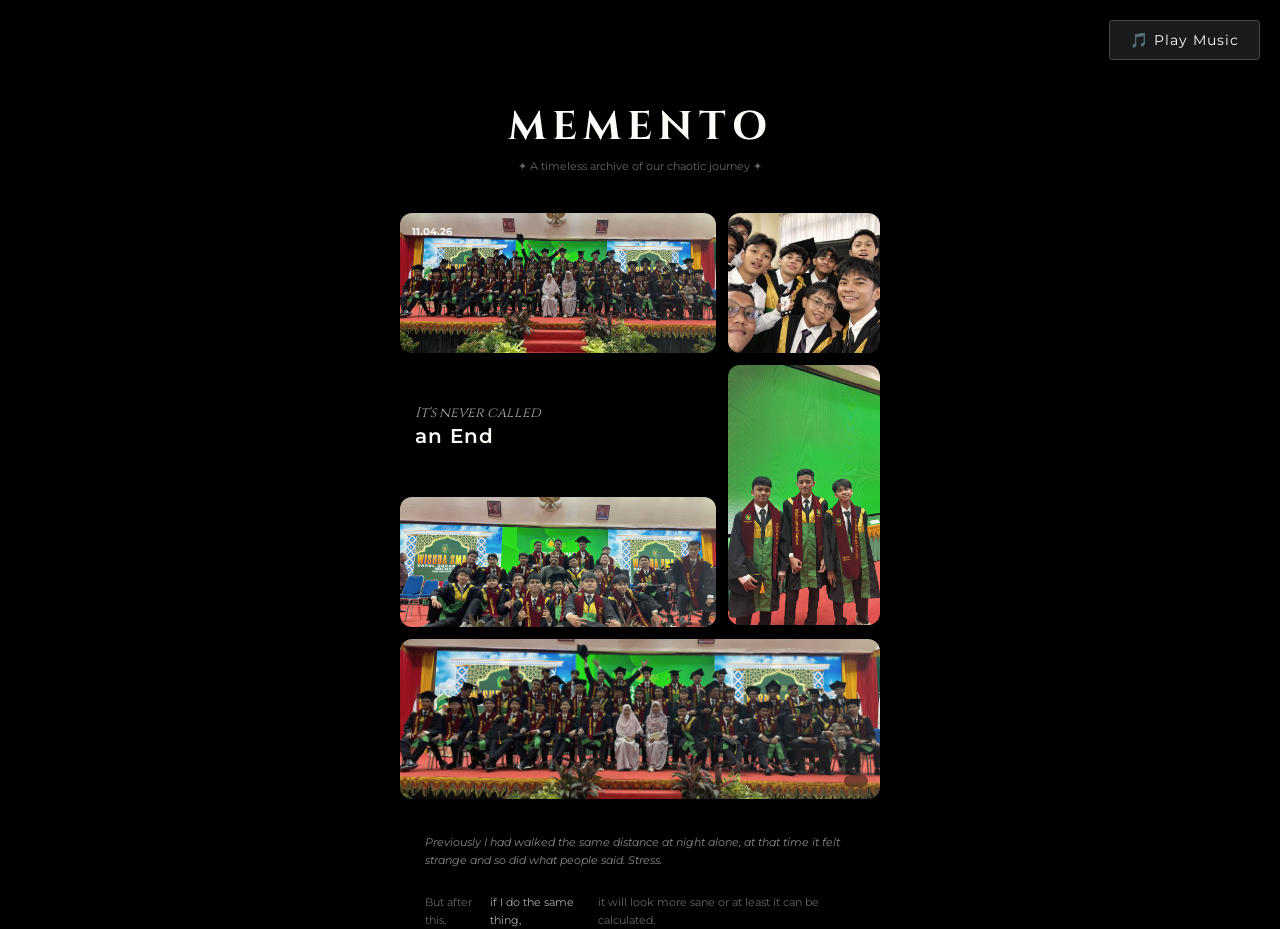
<file: memento.html>
<!DOCTYPE html>
<html lang="id">
<head>
    <meta charset="UTF-8">
    <meta name="viewport" content="width=device-width, initial-scale=1.0">
    <title>FOOL'S MEMENTO</title>
    <link href="https://fonts.googleapis.com/css2?family=Cinzel:wght@400;600&family=Montserrat:wght@300;400;500&display=swap" rel="stylesheet">
    <link rel="stylesheet" href="memento-style.css">
    <style>
        /* CSS untuk Video Background */
        .video-background {
            position: fixed;
            right: 0;
            bottom: 0;
            min-width: 100%;
            min-height: 100%;
            width: auto;
            height: auto;
            z-index: -100;
            object-fit: cover;
            opacity: 0.3; /* Mengatur kejelasan video background */
        }

        body {
            position: relative;
            margin: 0;
            padding: 0;
            background-color: #000;
        }

        /* Navigasi Atas untuk Tombol Musik (Diposisikan di kanan atas) */
        .top-nav {
            position: fixed;
            top: 20px;
            right: 20px;
            z-index: 1000; /* Memastikan tombol selalu di paling depan */
        }

        /* Tombol Music bergaya minimalis */
        .btn-music {
            background: rgba(255, 255, 255, 0.1);
            backdrop-filter: blur(5px);
            border: 1px solid rgba(255, 255, 255, 0.2);
            color: #fff;
            padding: 10px 20px;
            text-decoration: none;
            font-family: 'Montserrat', sans-serif;
            font-size: 0.9rem;
            letter-spacing: 1px;
            cursor: pointer;
            transition: all 0.3s ease;
            border-radius: 4px;
        }

        .btn-music:hover {
            background: rgba(255, 255, 255, 0.3);
            box-shadow: 0 0 10px rgba(255, 255, 255, 0.2);
        }

        /* Menyesuaikan jarak header agar tidak tertutup tombol fixed */
        .memento-header {
            margin-top: 100px;
        }
    </style>
</head>
<body>

    <!-- ELEMEN AUDIO: Menggunakan file memento-music.mpeg dan tipe audio/mpeg -->
    <audio id="mementoAudio" loop>
        <source src="memento-music.mpeg" type="audio/mpeg">
    </audio>

    <video autoplay loop muted playsinline class="video-background">
        <source src="background-memento.mp4" type="video/mp4">
    </video>

    <div class="top-nav">
        <button id="musicBtn" class="btn-music">🎵 Play Music</button>
    </div>

    <header class="memento-header">
        <h1>MEMENTO</h1>
        <p class="subtitle">✦ A timeless archive of our chaotic journey ✦</p>
    </header>

    <main class="scrapbook-grid">
        <div class="scrap-card item-a">
            <span class="card-date">11.04.26</span>
            <img src="memori1.jpeg" alt="Memory 1">
        </div>

        <div class="scrap-card item-b">
            <img src="memori2.jpeg" alt="Memory 2">
        </div>

        <div class="scrap-card item-text">
            <p class="script-font">It's never called</p>
            <p class="main-font">an End</p>
        </div>

        <div class="scrap-card item-c">
            <img src="memori3.jpeg" alt="Memory 3">
            <div class="floating-caption">about you</div>
        </div>

        <div class="scrap-card item-d">
            <img src="memori4.jpeg" alt="Memory 4">
        </div>

        <div class="scrap-card item-wide">
            <img src="memori5.jpeg" alt="Memory 5">
            <div class="stats-overlay">
                           </div>
        </div>
    </main>

    <section class="story-footer">
        <p class="italic-story">
            Previously I had walked the same distance at night alone, at that time it felt strange and so did what people said. Stress.
        </p>
        <p class="sub-story">
            But after this, <span>if I do the same thing,</span> it will look more sane or at least it can be calculated.
        </p>
    </section>

    <script>
        const audio = document.getElementById('mementoAudio');
        const musicBtn = document.getElementById('musicBtn');

        musicBtn.addEventListener('click', () => {
            if (audio.paused) {
                audio.play();
                musicBtn.innerHTML = "⏸️ Pause Music";
            } else {
                audio.pause();
                musicBtn.innerHTML = "🎵 Play Music";
            }
        });
    </script>

</body>
</html>
</file>
<file: memento-style.css>
/* Reset Dasar */
* {
    margin: 0;
    padding: 0;
    box-sizing: border-box;
}

body {
    background-color: #000000; /* Hitam pekat sesuai request */
    color: #ffffff;
    font-family: 'Montserrat', sans-serif;
    min-height: 100vh;
    padding: 30px 15px;
    display: flex;
    flex-direction: column;
    align-items: center;
}

/* Tombol Kembali */
.btn-back {
    position: absolute;
    top: 25px;
    left: 25px;
    color: rgba(255, 255, 255, 0.6);
    text-decoration: none;
    font-size: 11px;
    letter-spacing: 1px;
    border: 1px solid rgba(255, 255, 255, 0.2);
    padding: 6px 14px;
    border-radius: 20px;
    transition: all 0.3s ease;
}
.btn-back:hover {
    background: #0f2b5c;
    border-color: #0f2b5c;
    color: #fff;
}

/* Header */
.memento-header {
    text-align: center;
    margin: 40px 0;
}
.memento-header h1 {
    font-family: 'Cinzel', serif;
    font-size: 2.5rem;
    letter-spacing: 6px;
    color: #fdfbf7;
}
.memento-header .subtitle {
    font-size: 11px;
    color: #666;
    margin-top: 5px;
}

/* --- CORE SCRAPBOOK GRID PATTERN --- */
.gallery-container, .scrapbook-grid {
    display: grid;
    width: 100%;
    max-width: 480px; /* Dibuat ramping memanjang ke bawah menyerupai mockup HP */
    gap: 12px;
    grid-template-columns: repeat(3, 1fr);
    grid-template-areas: 
        "area-a area-a area-b"
        "area-text area-text area-c"
        "area-d area-d area-c"
        "area-wide area-wide area-wide";
}

/* Pengaturan Dasar Setiap Kartu */
.scrap-card {
    position: relative;
    background: #0d0d0d;
    border-radius: 12px;
    overflow: hidden;
    display: flex;
    flex-direction: column;
}

.scrap-card img {
    width: 100%;
    height: 100%;
    object-fit: cover;
    display: block;
    filter: sepia(20%) contrast(95%); /* Sentuhan warna warm vintage hangat */
}

/* Assign Posisi Elemen Berdasarkan Area Masing-masing */
.item-a { grid-area: area-a; height: 140px; }
.item-b { grid-area: area-b; height: 140px; }
.item-c { grid-area: area-c; height: 260px; } /* Menang tinggi ke bawah */
.item-d { grid-area: area-d; height: 130px; }
.item-wide { grid-area: area-wide; height: 160px; }

/* Styling Khusus Kotak Teks Tengah (Item Text) */
.item-text {
    grid-area: area-text;
    height: 120px;
    padding: 15px;
    justify-content: center;
    background: transparent; /* Kosong tanpa gambar */
}
.item-text .script-font {
    font-family: 'Cinzel', serif; /* Menggantikan font tegak bersambung */
    font-style: italic;
    font-size: 14px;
    color: #aaaaaa;
}
.item-text .main-font {
    font-size: 20px;
    font-weight: 600;
    letter-spacing: 1px;
    color: #fdfbf7;
    margin-top: 2px;
}

/* Floating Caption pada Foto Kanan Tengah */
.floating-caption {
    position: absolute;
    bottom: 20px;
    left: -80px; /* Efek bergeser keluar menimpa area kosong */
    font-size: 11px;
    color: #888888;
}

/* Label Tanggal Kecil */
.card-date {
    position: absolute;
    top: 12px;
    left: 12px;
    font-size: 10px;
    font-weight: bold;
    z-index: 5;
    color: #fdfbf7;
}

/* Overlay Statistik di Baris Bawah */
.stats-overlay {
    position: absolute;
    bottom: 12px;
    right: 12px;
    display: flex;
    gap: 15px;
    background: rgba(0, 0, 0, 0.4);
    padding: 6px 12px;
    border-radius: 6px;
    backdrop-filter: blur(4px);
}
.stat-box {
    display: flex;
    flex-direction: column;
    text-align: right;
}
.stat-box span { font-size: 8px; color: #aaa; text-transform: uppercase; }
.stat-box strong { font-size: 11px; color: #fff; }

/* --- BAGIAN CERITA BAWAH --- */
.story-footer {
    max-width: 450px;
    margin-top: 35px;
    text-align: left;
    padding: 0 10px;
}
.italic-story {
    font-size: 11px;
    font-style: italic;
    line-height: 1.6;
    color: #888888;
    margin-bottom: 25px;
}
.sub-story {
    font-size: 11px;
    line-height: 1.6;
    color: #666666;
    display: flex;
    justify-content: space-between;
}
.sub-story span { color: #aaaaaa; }
</file>
